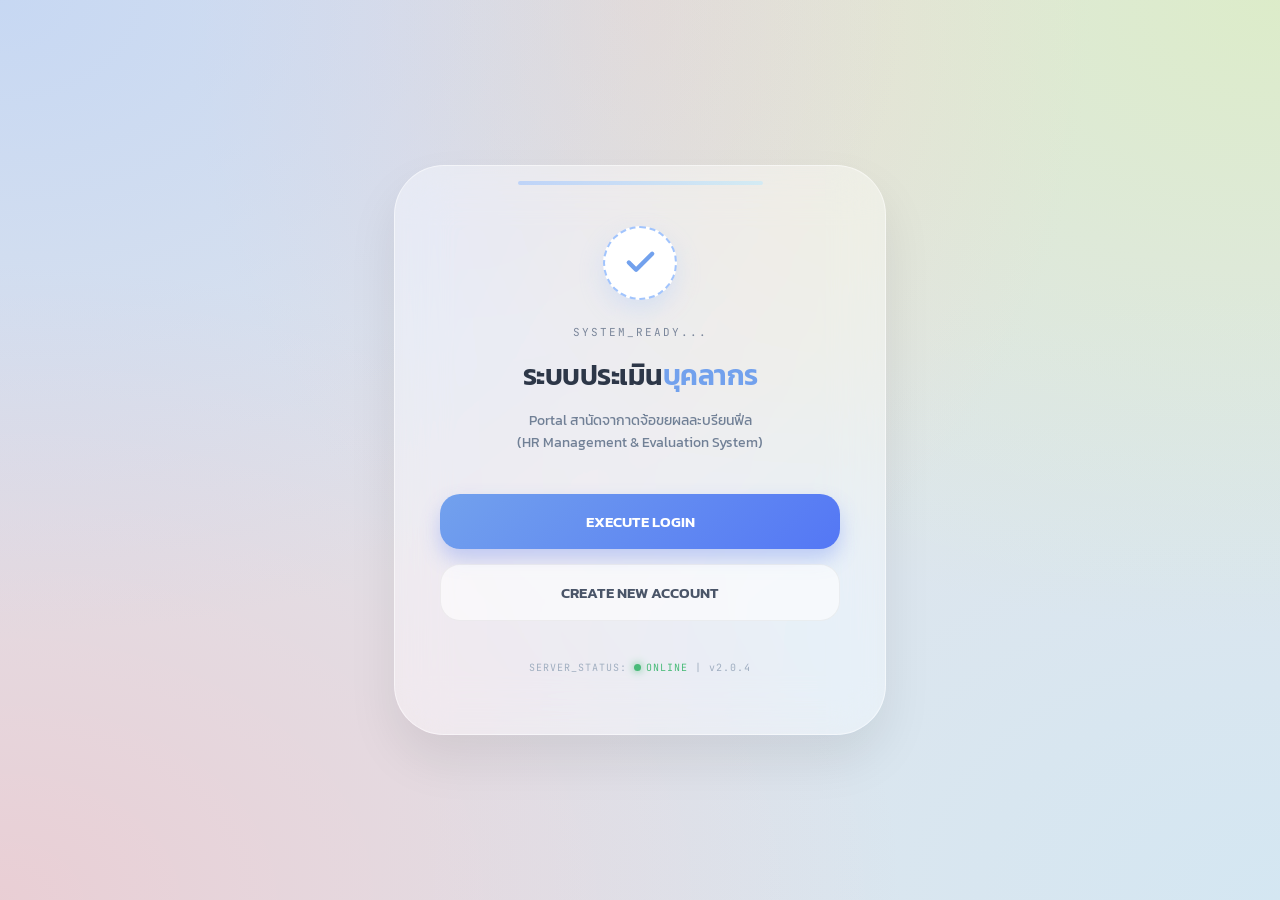
<file: index.html>
<!DOCTYPE html>
<html lang="th">
<head>
    <meta charset="UTF-8">
    <meta name="viewport" content="width=device-width, initial-scale=1.0">
    <title>System Access | HR Portal</title>
    <link href="https://fonts.googleapis.com/css2?family=Kanit:wght@300;400;600&family=JetBrains+Mono&display=swap" rel="stylesheet">
    <style>
        /* --- 1. พื้นหลัง Mesh Gradient แบบนุ่มนวล (Soft & Aesthetic) --- */
        body {
            margin: 0;
            padding: 0;
            height: 100vh;
            display: flex;
            justify-content: center;
            align-items: center;
            background-color: #e0e5ec;
            background-image: 
                radial-gradient(at 0% 0%, rgba(161, 196, 253, 0.4) 0, transparent 50%), 
                radial-gradient(at 50% 0%, rgba(250, 208, 196, 0.4) 0, transparent 50%), 
                radial-gradient(at 100% 0%, rgba(212, 252, 121, 0.3) 0, transparent 50%),
                radial-gradient(at 0% 100%, rgba(255, 154, 158, 0.3) 0, transparent 50%),
                radial-gradient(at 100% 100%, rgba(194, 233, 251, 0.4) 0, transparent 50%);
            font-family: 'Kanit', sans-serif;
            overflow: hidden;
        }

        /* --- 2. กล่อง Glassmorphism (เน้นความใสและ Blur) --- */
        .container {
            background: rgba(255, 255, 255, 0.4);
            backdrop-filter: blur(25px) saturate(150%);
            -webkit-backdrop-filter: blur(25px) saturate(150%);
            padding: 60px 45px;
            width: 90%;
            max-width: 400px;
            border-radius: 50px;
            border: 1px solid rgba(255, 255, 255, 0.5);
            box-shadow: 0 25px 50px rgba(0,0,0,0.08);
            text-align: center;
            position: relative;
        }

        /* แถบแสงเรืองด้านบน */
        .container::after {
            content: '';
            position: absolute;
            top: 15px;
            left: 25%;
            right: 25%;
            height: 4px;
            background: linear-gradient(90deg, #a1c4fd, #c2e9fb);
            border-radius: 10px;
            opacity: 0.6;
        }

        /* --- 3. ส่วนหัวและ Icon --- */
        .logo-area {
            margin-bottom: 25px;
        }

        .check-circle {
            width: 70px;
            height: 70px;
            background: white;
            border-radius: 50%;
            display: flex;
            align-items: center;
            justify-content: center;
            margin: 0 auto;
            box-shadow: 0 10px 25px rgba(161, 196, 253, 0.3);
            border: 2px dashed #a1c4fd;
            animation: floating 4s ease-in-out infinite;
        }

        .code-font {
            font-family: 'JetBrains Mono', monospace;
            font-size: 11px;
            color: #7a869a;
            margin-bottom: 15px;
            letter-spacing: 2px;
            text-transform: uppercase;
        }

        h1 {
            color: #2d3748;
            font-size: 28px;
            font-weight: 600;
            margin: 10px 0;
            letter-spacing: -0.5px;
        }

        .sub-text {
            color: #718096;
            font-size: 14px;
            margin-bottom: 40px;
            line-height: 1.6;
        }

        /* --- 4. ปุ่มกด (เน้น Gradient และ Hover Effect) --- */
        .btn-group {
            display: flex;
            flex-direction: column;
            gap: 15px;
        }

        .btn {
            padding: 16px;
            border-radius: 20px;
            font-weight: 600;
            font-size: 15px;
            text-decoration: none;
            transition: all 0.4s cubic-bezier(0.175, 0.885, 0.32, 1.275);
            display: block;
            border: none;
        }

        .btn-primary {
            background: linear-gradient(135deg, #72a1ed 0%, #5477f5 100%);
            color: white;
            box-shadow: 0 10px 20px rgba(84, 119, 245, 0.3);
        }

        .btn-primary:hover {
            transform: scale(1.03);
            box-shadow: 0 15px 25px rgba(84, 119, 245, 0.4);
        }

        .btn-secondary {
            background: rgba(255, 255, 255, 0.6);
            color: #4a5568;
            border: 1px solid rgba(0,0,0,0.05);
        }

        .btn-secondary:hover {
            background: white;
            transform: scale(1.03);
            color: #2d3748;
        }

        /* --- 5. Footer Status --- */
        .server-status {
            margin-top: 40px;
            font-size: 10px;
            color: #a0aec0;
            font-family: 'JetBrains Mono', monospace;
            letter-spacing: 1px;
        }

        .status-dot {
            display: inline-block;
            width: 7px;
            height: 7px;
            background: #48bb78;
            border-radius: 50%;
            margin-right: 5px;
            box-shadow: 0 0 8px #48bb78;
        }

        @keyframes floating {
            0%, 100% { transform: translateY(0); }
            50% { transform: translateY(-12px); }
        }
    </style>
</head>
<body>

    <div class="container">
        
        <div class="logo-area">
            <div class="check-circle">
                <svg width="35" height="35" viewBox="0 0 24 24" fill="none" stroke="#72a1ed" stroke-width="3" stroke-linecap="round" stroke-linejoin="round">
                    <polyline points="20 6 9 17 4 12"></polyline>
                </svg>
            </div>
        </div>

        <div class="code-font">SYSTEM_READY...</div>

        <h1>ระบบประเมิน<span style="color:#72a1ed">บุคลากร</span></h1>
        
        <p class="sub-text">
            Portal สานัดจากาดจ้อขยผลละบรียนฟีล<br>
            (HR Management & Evaluation System)
        </p>

        <div class="btn-group">
            <a href="login.html" class="btn btn-primary">
                EXECUTE LOGIN
            </a>

            <a href="register.html" class="btn btn-secondary">
                CREATE NEW ACCOUNT
            </a>
        </div>
        
        <div class="server-status">
            SERVER_STATUS: <span style="color:#48bb78"><span class="status-dot"></span>ONLINE</span> | v2.0.4
        </div>
    </div>

</body>
</html>
</file>
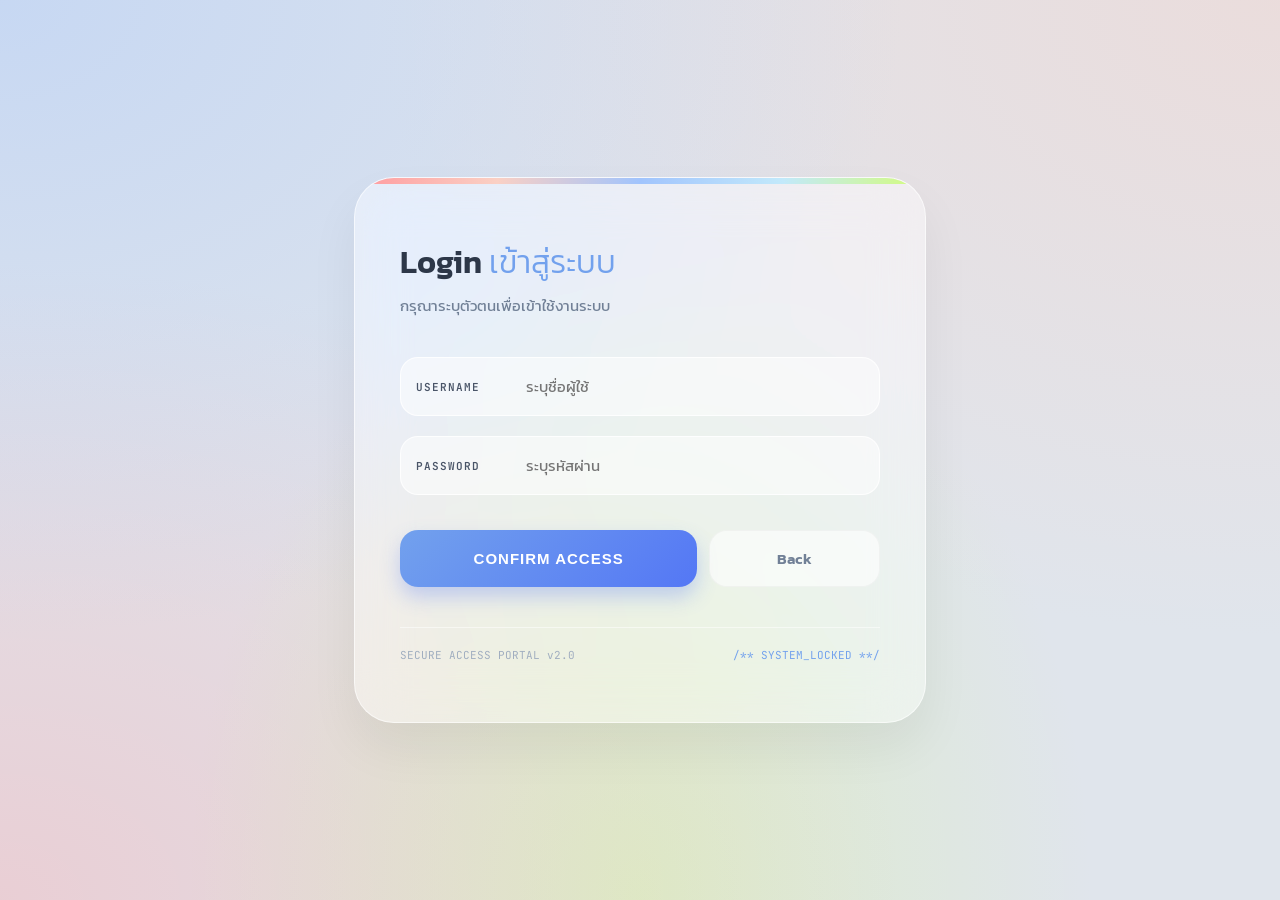
<file: login.html>
<!DOCTYPE html>
<html lang="th">
<head>
    <meta charset="UTF-8">
    <meta name="viewport" content="width=device-width, initial-scale=1.0">
    <title>Login | Secure Access</title>
    <link href="https://fonts.googleapis.com/css2?family=Kanit:wght@300;400;600&family=JetBrains+Mono&display=swap" rel="stylesheet">
    <style>
        /* --- 1. Premium Mesh Background --- */
        body {
            margin: 0;
            padding: 0;
            height: 100vh;
            display: flex;
            justify-content: center;
            align-items: center;
            background-color: #e0e5ec;
            background-image: 
                radial-gradient(at 0% 0%, rgba(161, 196, 253, 0.4) 0, transparent 50%), 
                radial-gradient(at 100% 0%, rgba(250, 208, 196, 0.4) 0, transparent 50%), 
                radial-gradient(at 50% 100%, rgba(212, 252, 121, 0.3) 0, transparent 50%),
                radial-gradient(at 0% 100%, rgba(255, 154, 158, 0.3) 0, transparent 50%);
            font-family: 'Kanit', sans-serif;
            overflow: hidden;
        }

        /* --- 2. Enhanced Glassmorphism Card --- */
        .container {
            background: rgba(255, 255, 255, 0.45);
            backdrop-filter: blur(25px) saturate(160%);
            -webkit-backdrop-filter: blur(25px) saturate(160%);
            padding: 60px 45px;
            width: 90%;
            max-width: 480px;
            border-radius: 40px;
            border: 1px solid rgba(255, 255, 255, 0.6);
            box-shadow: 0 25px 50px rgba(0,0,0,0.06);
            position: relative;
            
            /* แก้ไขปัญหาเส้นรุ้งล้นขอบ */
            overflow: hidden; 
        }

        /* แถบเส้นรุ้งด้านบน */
        .container::before {
            content: '';
            position: absolute;
            top: 0; 
            left: 0; 
            right: 0;
            height: 6px;
            /* ใช้โทนสีรุ้งพาสเทลตามหน้าแรก */
            background: linear-gradient(90deg, #ff9a9e, #fad0c4, #a1c4fd, #c2e9fb, #d4fc79);
            border-radius: 40px 40px 0 0;
            z-index: 10;
        }

        h2 {
            margin: 0;
            font-size: 32px;
            color: #2d3748;
            font-weight: 600;
        }

        .sub-text {
            color: #718096;
            font-size: 15px;
            margin-top: 8px;
            margin-bottom: 40px;
        }

        /* --- 3. Refined Input Group --- */
        .input-group {
            display: flex;
            align-items: center;
            margin-bottom: 20px;
            background: rgba(255, 255, 255, 0.5);
            padding: 5px 15px;
            border-radius: 18px;
            border: 1px solid rgba(255, 255, 255, 0.8);
            transition: all 0.3s ease;
        }

        .input-group:focus-within {
            background: rgba(255, 255, 255, 0.9);
            box-shadow: 0 8px 20px rgba(161, 196, 253, 0.2);
            transform: translateY(-2px);
        }

        .input-group label {
            width: 100px;
            font-family: 'JetBrains Mono', monospace;
            font-size: 11px;
            color: #4a5568;
            font-weight: 600;
            letter-spacing: 1px;
        }

        .input-group input {
            flex: 1;
            padding: 12px 10px;
            border: none;
            background: transparent;
            outline: none;
            font-family: 'Kanit', sans-serif;
            font-size: 15px;
            color: #2d3748;
        }

        /* --- 4. Premium Button Interaction --- */
        .button-row {
            display: flex;
            gap: 12px;
            margin-top: 35px;
        }

        .btn {
            padding: 16px 20px;
            border-radius: 18px;
            font-size: 15px;
            font-weight: 600;
            cursor: pointer;
            border: none;
            transition: all 0.4s cubic-bezier(0.175, 0.885, 0.32, 1.275);
            text-decoration: none;
            text-align: center;
        }

        .btn-confirm {
            background: linear-gradient(135deg, #72a1ed 0%, #5477f5 100%);
            color: white;
            flex: 2;
            text-transform: uppercase;
            letter-spacing: 1px;
            box-shadow: 0 10px 20px rgba(84, 119, 245, 0.3);
        }

        .btn-confirm:hover {
            transform: scale(1.03);
            box-shadow: 0 15px 25px rgba(84, 119, 245, 0.4);
        }

        .btn-back {
            background: rgba(255, 255, 255, 0.6);
            color: #718096;
            flex: 1;
            border: 1px solid rgba(0,0,0,0.03);
        }

        .btn-back:hover {
            background: white;
            color: #2d3748;
            transform: scale(1.03);
        }

        /* --- 5. Footer Info --- */
        .footer-info {
            margin-top: 40px;
            font-size: 11px;
            color: #a0aec0;
            display: flex;
            justify-content: space-between;
            border-top: 1px solid rgba(255, 255, 255, 0.5);
            padding-top: 20px;
            font-family: 'JetBrains Mono', monospace;
        }
    </style>
</head>
<body>

    <div class="container">
        <h2>Login <span style="font-weight: 300; color: #72a1ed;">เข้าสู่ระบบ</span></h2>
        <p class="sub-text">กรุณาระบุตัวตนเพื่อเข้าใช้งานระบบ</p>

        <form action="login_check.php" method="post">
            <div class="input-group">
                <label for="username">USERNAME</label>
                <input type="text" id="username" name="username" placeholder="ระบุชื่อผู้ใช้" required>
            </div>

            <div class="input-group">
                <label for="password">PASSWORD</label>
                <input type="password" id="password" name="password" placeholder="ระบุรหัสผ่าน" required>
            </div>

            <div class="button-row">
                <button type="submit" class="btn btn-confirm">Confirm Access</button>
                <a href="index.html" class="btn btn-back">Back</a>
            </div>
        </form>

        <div class="footer-info">
            <span>SECURE ACCESS PORTAL v2.0</span>
            <span style="color: #72a1ed;">/** SYSTEM_LOCKED **/</span>
        </div>
    </div>

</body>
</html>
</file>
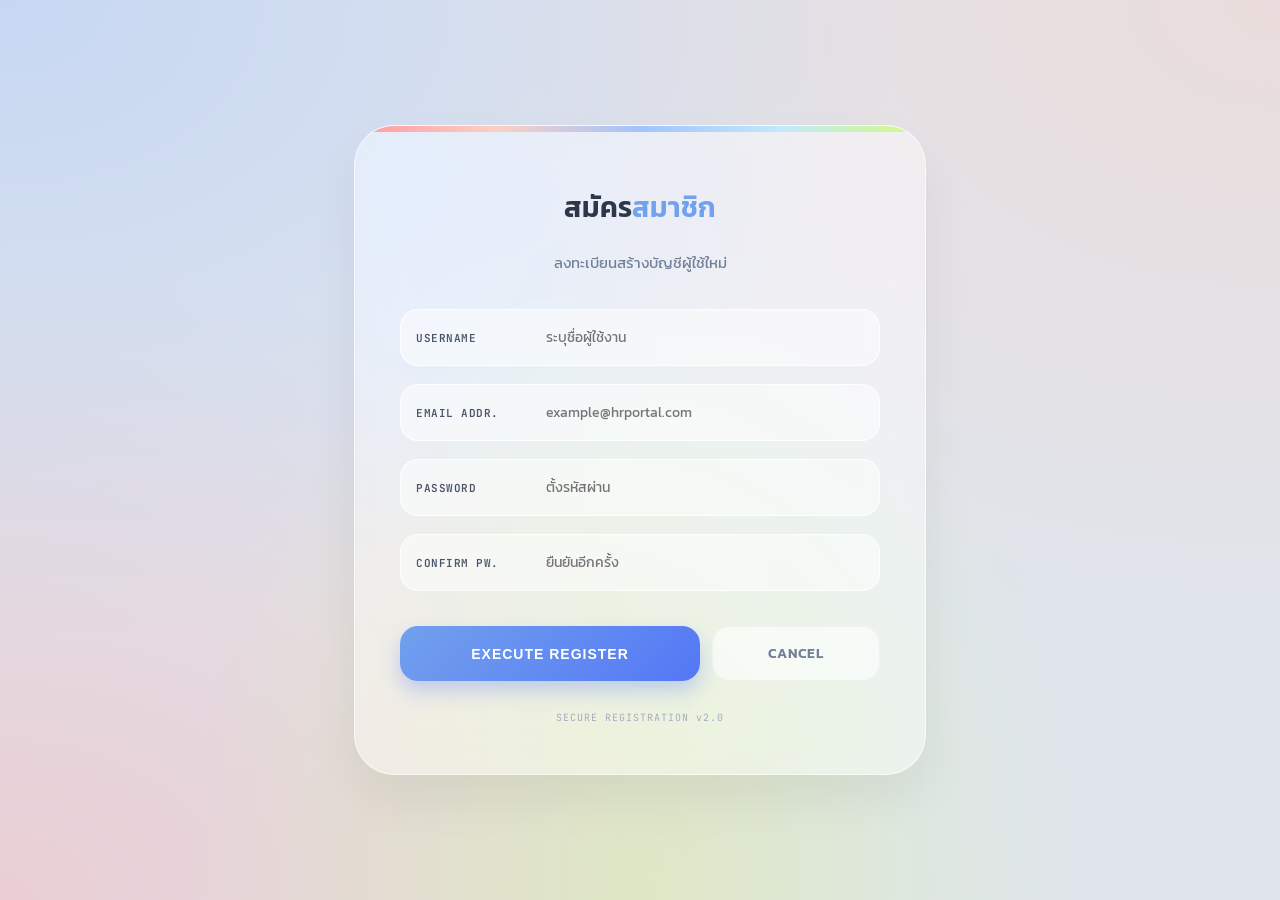
<file: register.html>
<!DOCTYPE html>
<html lang="th">
<head>
    <meta charset="UTF-8">
    <meta name="viewport" content="width=device-width, initial-scale=1.0">
    <title>New User | HR Portal</title>
    <link href="https://fonts.googleapis.com/css2?family=Kanit:wght@300;400;600&family=JetBrains+Mono&display=swap" rel="stylesheet">
    <style>
        /* --- 1. Premium Mesh Background (ธีมเดียวกับทั้งระบบ) --- */
        body {
            margin: 0;
            padding: 0;
            height: 100vh;
            display: flex;
            justify-content: center;
            align-items: center;
            background-color: #e0e5ec;
            background-image: 
                radial-gradient(at 0% 0%, rgba(161, 196, 253, 0.4) 0, transparent 50%), 
                radial-gradient(at 100% 0%, rgba(250, 208, 196, 0.4) 0, transparent 50%), 
                radial-gradient(at 50% 100%, rgba(212, 252, 121, 0.3) 0, transparent 50%),
                radial-gradient(at 0% 100%, rgba(255, 154, 158, 0.3) 0, transparent 50%);
            font-family: 'Kanit', sans-serif;
            overflow: hidden;
        }

        /* --- 2. Enhanced Glassmorphism Card --- */
        .container {
            background: rgba(255, 255, 255, 0.45);
            backdrop-filter: blur(25px) saturate(160%);
            -webkit-backdrop-filter: blur(25px) saturate(160%);
            padding: 50px 45px;
            width: 90%;
            max-width: 480px;
            border-radius: 40px;
            border: 1px solid rgba(255, 255, 255, 0.6);
            box-shadow: 0 25px 50px rgba(0,0,0,0.06);
            position: relative;
            
            /* แก้ไขปัญหาเส้นรุ้งล้นขอบ */
            overflow: hidden; 
        }

        /* แถบเส้นรุ้งด้านบน (มนตามขอบกล่อง) */
        .container::before {
            content: '';
            position: absolute;
            top: 0; left: 0; right: 0;
            height: 6px;
            background: linear-gradient(90deg, #ff9a9e, #fad0c4, #a1c4fd, #c2e9fb, #d4fc79);
            border-radius: 40px 40px 0 0;
            z-index: 10;
        }

        h2 { 
            color: #2d3748; 
            font-weight: 600; 
            margin-top: 10px; 
            font-size: 28px; 
            text-align: center;
        }
        
        .sub-text { 
            color: #718096; 
            font-size: 15px; 
            margin-bottom: 35px; 
            text-align: center;
        }

        /* --- 3. Refined Input Group (Label ซ้าย Input ขวา) --- */
        .input-group {
            display: flex;
            align-items: center;
            margin-bottom: 18px;
            background: rgba(255, 255, 255, 0.5);
            padding: 5px 15px;
            border-radius: 18px;
            border: 1px solid rgba(255, 255, 255, 0.8);
            transition: all 0.3s ease;
        }

        .input-group:focus-within {
            background: rgba(255, 255, 255, 0.9);
            box-shadow: 0 8px 20px rgba(161, 196, 253, 0.2);
            transform: translateY(-2px);
        }

        .input-group label {
            width: 120px;
            font-family: 'JetBrains Mono', monospace;
            font-size: 11px;
            color: #4a5568;
            font-weight: 600;
            text-transform: uppercase;
            letter-spacing: 0.5px;
        }

        .input-group input {
            flex: 1;
            padding: 12px 10px;
            border: none;
            background: transparent;
            outline: none;
            font-family: 'Kanit', sans-serif;
            font-size: 14px;
            color: #2d3748;
        }

        /* --- 4. Premium Button Interaction --- */
        .btn-group {
            display: flex;
            gap: 12px;
            margin-top: 35px;
        }

        .btn {
            padding: 16px;
            border-radius: 18px;
            font-weight: 600;
            cursor: pointer;
            transition: all 0.4s cubic-bezier(0.175, 0.885, 0.32, 1.275);
            border: none;
            font-size: 14px;
            text-decoration: none;
            text-align: center;
            text-transform: uppercase;
            letter-spacing: 1px;
        }

        .btn-primary {
            flex: 2;
            background: linear-gradient(135deg, #72a1ed 0%, #5477f5 100%);
            color: white;
            box-shadow: 0 10px 20px rgba(84, 119, 245, 0.3);
        }

        .btn-primary:hover {
            transform: scale(1.03);
            box-shadow: 0 15px 25px rgba(84, 119, 245, 0.4);
        }

        .btn-secondary {
            flex: 1;
            background: rgba(255, 255, 255, 0.6);
            color: #718096;
            border: 1px solid rgba(0,0,0,0.03);
        }

        .btn-secondary:hover {
            background: white;
            color: #2d3748;
            transform: scale(1.03);
        }

        /* ส่วนท้าย */
        .footer-tag {
            text-align: center;
            margin-top: 30px;
            font-size: 10px;
            color: #a0aec0;
            letter-spacing: 1px;
            font-family: 'JetBrains Mono', monospace;
        }
    </style>
</head>
<body>

    <div class="container">
        <h2>สมัคร<span style="color:#72a1ed">สมาชิก</span></h2>
        <p class="sub-text">ลงทะเบียนสร้างบัญชีผู้ใช้ใหม่</p>

        <form action="save_register.php" method="post">
            
            <div class="input-group">
                <label for="username">USERNAME</label>
                <input type="text" id="username" name="username" placeholder="ระบุชื่อผู้ใช้งาน" required autocomplete="off">
            </div>

            <div class="input-group">
                <label for="email">EMAIL ADDR.</label>
                <input type="email" id="email" name="email" placeholder="example@hrportal.com" required>
            </div>

            <div class="input-group">
                <label for="password">PASSWORD</label>
                <input type="password" id="password" name="password" placeholder="ตั้งรหัสผ่าน" required>   
            </div>

            <div class="input-group">
                <label for="confirm_password">CONFIRM PW.</label>
                <input type="password" id="confirm_password" name="confirm_password" placeholder="ยืนยันอีกครั้ง" required>
            </div>

            <div class="btn-group">
                <button type="submit" class="btn btn-primary">Execute Register</button>
                <a href="index.html" class="btn btn-secondary">Cancel</a>
            </div>

        </form>

        <div class="footer-tag">SECURE REGISTRATION v2.0</div>
    </div>

</body>
</html>
</file>
